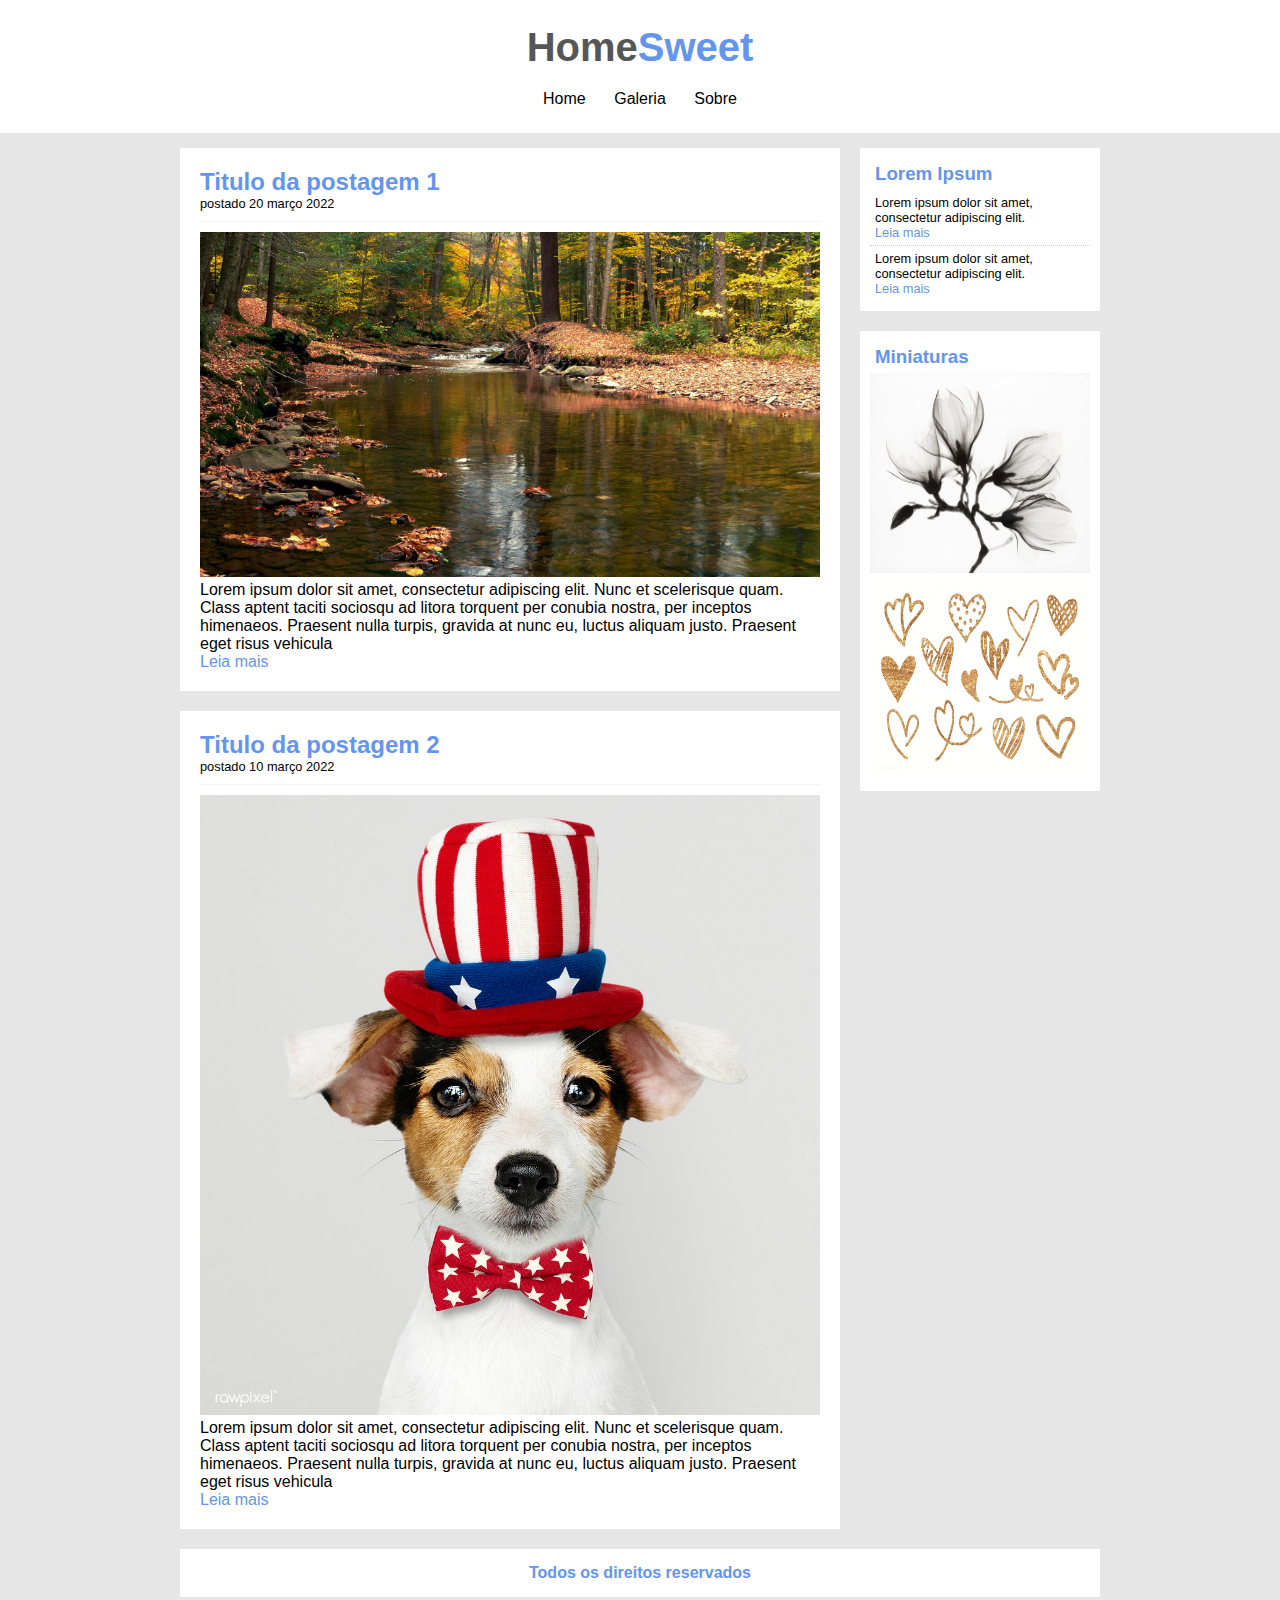
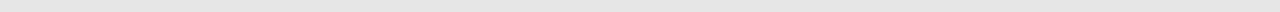
<file: Homeblog/index.html>
<!DOCTYPE html>
<html>
<head>
	<title>TecBlog - O seu Blog de tecnologia</title>
	<meta charset="utf-8">
	<link rel="stylesheet" type="text/css" href="css/estilo.css">
</head>
<body>

	<div id="area-cabecalho">
		
		<div id="area-logo">
			<h1>Home<span class="marinho">Sweet</span></h1>
		</div>
		<div id="area-menu">
			<a href="home.html">Home</a>
			<a href="galeria.html">Galeria</a>
			<a href="sobre.html">Sobre</a>
		</div>

	</div>

	<div id="corpo-principal">

		<div id="area-postagens">
			
			<!-- abertura postagem -->
			<div class="postagem">
				<h2>Titulo da postagem 1</h2>
				<span class="data-postagem">postado 20 março 2022</span>
				<img width="620px" src="imagens/imagem1.jpg">
				<p>
					Lorem ipsum dolor sit amet, consectetur adipiscing elit. Nunc et scelerisque quam. Class aptent taciti sociosqu ad litora torquent per conubia nostra, per inceptos himenaeos. Praesent nulla turpis, gravida at nunc eu, luctus aliquam justo. Praesent eget risus vehicula
				</p>
				<a href="">Leia mais</a>
			</div><!--// fechamento postagem -->

			<!-- abertura postagem -->
			<div class="postagem">
				<h2>Titulo da postagem 2</h2>
				<span class="data-postagem">postado 10 março 2022</span>
				<img width="620px" src="imagens/imagem2.jpg">
				<p>
					Lorem ipsum dolor sit amet, consectetur adipiscing elit. Nunc et scelerisque quam. Class aptent taciti sociosqu ad litora torquent per conubia nostra, per inceptos himenaeos. Praesent nulla turpis, gravida at nunc eu, luctus aliquam justo. Praesent eget risus vehicula
				</p>
				<a href="">Leia mais</a>
			</div><!--// fechamento postagem -->

		</div>
		<div id="area-lateral">
			

			<div class="conteudo-lateral">
				<h3>Lorem Ipsum</h3>
				
				<div class="postagem-lateral">
					<p>Lorem ipsum dolor sit amet, consectetur adipiscing elit.</p>
					<a href="">Leia mais</a>
				</div>

				<div class="postagem-lateral" style="border-bottom: none;">
					<p>Lorem ipsum dolor sit amet, consectetur adipiscing elit.</p>
					<a href="">Leia mais</a>
				</div>

			</div>

			<div class="conteudo-lateral">
				<h3>Miniaturas</h3>
				
				<img width="220" height="200" src="imagens/imagem3.jpg">

				<img width="220" height="200" src="imagens/imagem4.jpg">

			</div>


		</div>

		<div id="rodape">
			Todos os direitos reservados
		</div>

	</div>

</body>
</html>
</file>
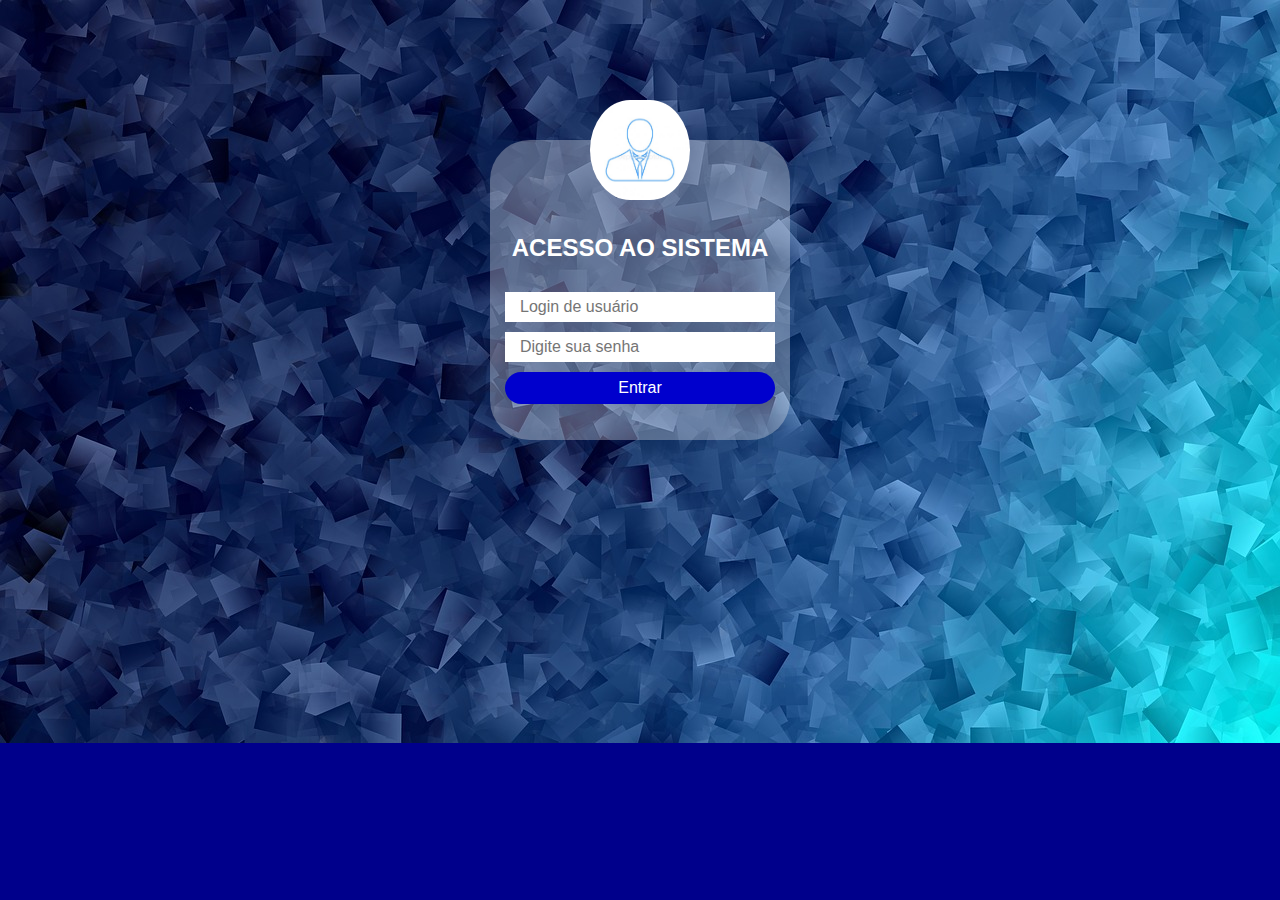
<file: Tela_Login/telalogin.html>
<!DOCTYPE html>
<html>
<head>
	<title>Login de usuário</title>
	<meta charset="utf-8">
	<link rel="stylesheet" type="text/css" href="css/estilo.css">

<body>

	<div id="container">
		
		<img src="login.jpg">

		<form>
			<h2>ACESSO AO SISTEMA</h2>
			<div id="login">
				<label for="loginn"></label>
				<input type="text" name="login" id="loginn" 
				class="login" placeholder="Login de usuário">
			</div>

			<div id="senha">
				<label for="senhaa"></label>
				<input type="text" name="senha" id="senhaa" 
				class="senha" placeholder="Digite sua senha">
			</div>

			<div>	
				<input class="submit" type="submit" value="Entrar">
			</div>


		</form>


	</div>
	
</body>
</html>
</file>
<file: Homeblog/css/estilo.css>
/*Limpar formatações padrão*/
* {
	margin: 0;
	padding: 0;
}

body {
	font-size: 1em;
	font-family: "Trebuchet MS", Helvetica, sans-serif;
	background: #e6e6e6;
}

/*
**** Layout ****
*/
#area-cabecalho {
	background-color: white;
	padding: 15px;
	text-align: center;
}

#area-logo, #area-menu {
	padding: 10px;
}

#corpo-principal {
	width: 920px;
	margin: 0 auto;
	padding: 15px;
}

#area-postagens {
	width: 660px;
	float: left;
}

#area-lateral {
	width: 240px;
	float: right;
}

.postagem{
	padding: 20px;
	margin-bottom: 20px;
	background: white;
}

.conteudo-lateral {
	background: white;
	padding: 10px;
	margin-bottom: 20px;
}

.postagem-lateral {
	font-size: 0.8em;
	padding: 5px;
	border-bottom: 1px dotted #CCC;
}

#rodape {
	clear: both;
	text-align: center;
	padding: 15px;
	background: white;
	color: #6495ED;
	font-weight: bold;
}

/*
**** Formatação do menu ****
*/
a {
	text-decoration: none;	
}

a:link, a:visited {
	color: #6495ED;
}

a:hover {
	text-decoration: underline;
}

#area-cabecalho a:link, #area-cabecalho a:visited {
	color: black;
	padding: 8px 12px;
}

#area-cabecalho a:hover {
	color: #6495ED;
	background: #FFFAFA;
	text-decoration: none;
}

/*
**** Formatações em geral ****
*/
h1 {
	color: #565656;
	font-size: 2.5em;
}

h2 {
	color: #6495ED;
}

h3 {
	color: #6495ED;
	background: #FFF;
	padding: 5px;
}

.marinho{
	color: #6495ED;
}

.data-postagem {
	font-size: 0.8em;
	border-bottom: 1px solid #f4f4f4;
	padding-bottom: 10px;
	margin-bottom: 10px;
	display: block;
}
</file>
<file: Tela_Login/css/estilo.css>
body{

	font-family: "Trebuchet MS", Helvetica, sans-serif;
	background: #00008b url(../fundo.jpg) no-repeat top center;
}
#container{
	height: 300px;
	width: 300px;
	text-align: center;
	margin: 140px auto;
	border-radius: 40px;
	background-color: rgba(255,255,255,0.3);
}
#container img{
	height: 100px;
	width: 100px;
	margin-top: -50px;
	margin-bottom: 0px;
	border-radius: 100px;
	padding: 10px 20px;
}
h2{
	margin: none;
	color: white;
}
input{
	font-size: 1em;
	height: 30px;
	width: 80%;
	padding: 0px 5%;
	margin-top: 10px;
	border: none;
	background-position: 10px;
}
input.submit{
	color: white;
	background-color: #0000CD;
	border-radius: 20px;
	width: 90%;
	height: 2em;
}
</file>
